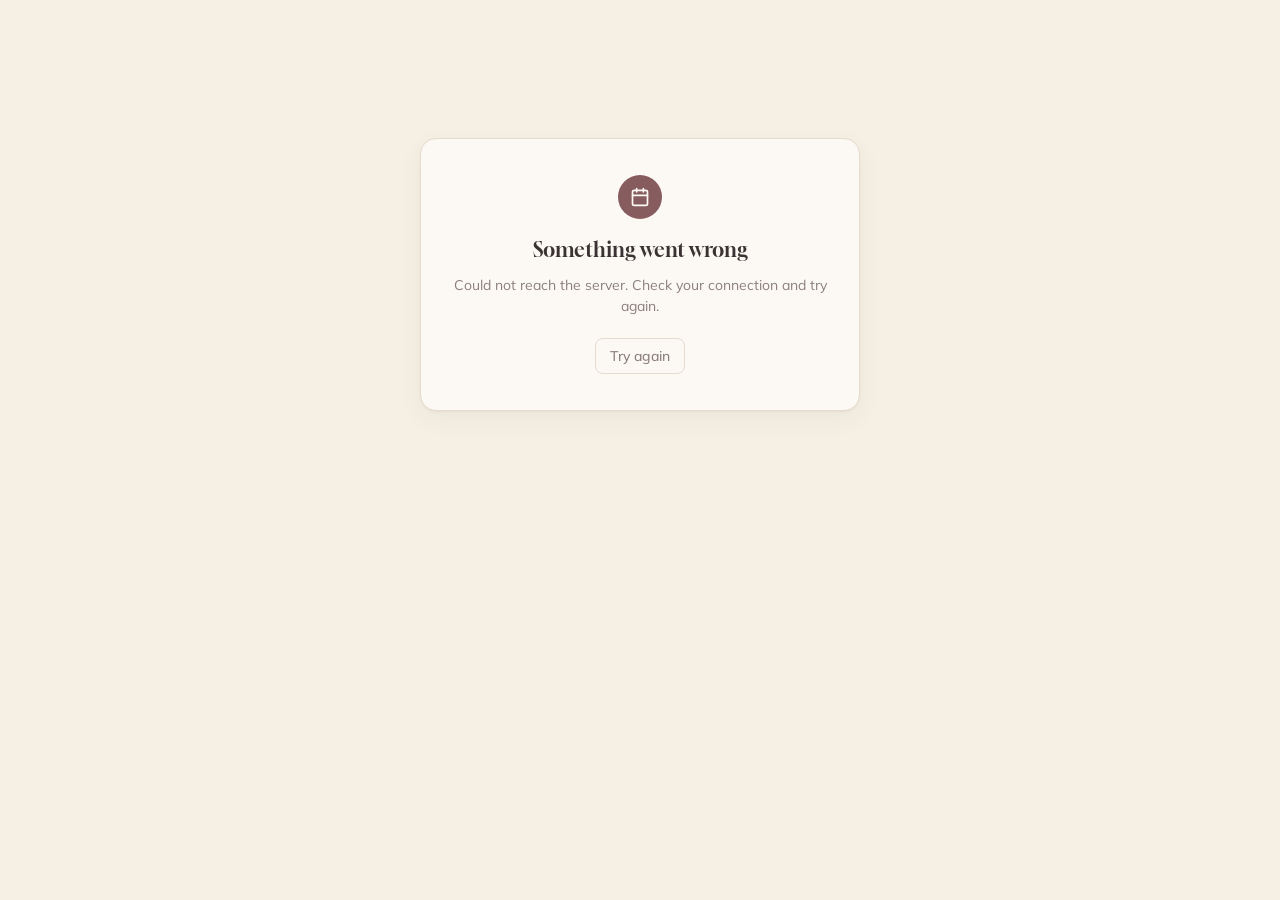
<file: index.html>
<!doctype html>
<html lang="en">
<head>
  <meta charset="utf-8">
  <meta name="viewport" content="width=device-width, initial-scale=1">
  <title>Meeting sign-up</title>
  <meta name="robots" content="noindex">
  <link rel="icon" href="data:image/svg+xml,%3Csvg xmlns='http://www.w3.org/2000/svg' viewBox='0 0 32 32'%3E%3Crect width='32' height='32' rx='8' fill='%23875c5e'/%3E%3Cpath d='M9 11h14M9 16h14M9 21h8' stroke='white' stroke-width='2.4' stroke-linecap='round'/%3E%3C/svg%3E">
  <link rel="preconnect" href="https://script.google.com" crossorigin>
  <link rel="preconnect" href="https://script.googleusercontent.com" crossorigin>
  <link rel="preconnect" href="https://fonts.googleapis.com">
  <link rel="preconnect" href="https://fonts.gstatic.com" crossorigin>
  <link href="https://fonts.googleapis.com/css2?family=Gloock&family=Mulish:wght@400;500;600;700&display=swap" rel="stylesheet">
  <link rel="stylesheet" href="style.css?v=24">
</head>
<body>
  <div id="app" class="page"></div>
  <script src="config.js?v=24"></script>
  <script src="core.js?v=24"></script>
  <script src="student.js?v=24"></script>
</body>
</html>
</file>
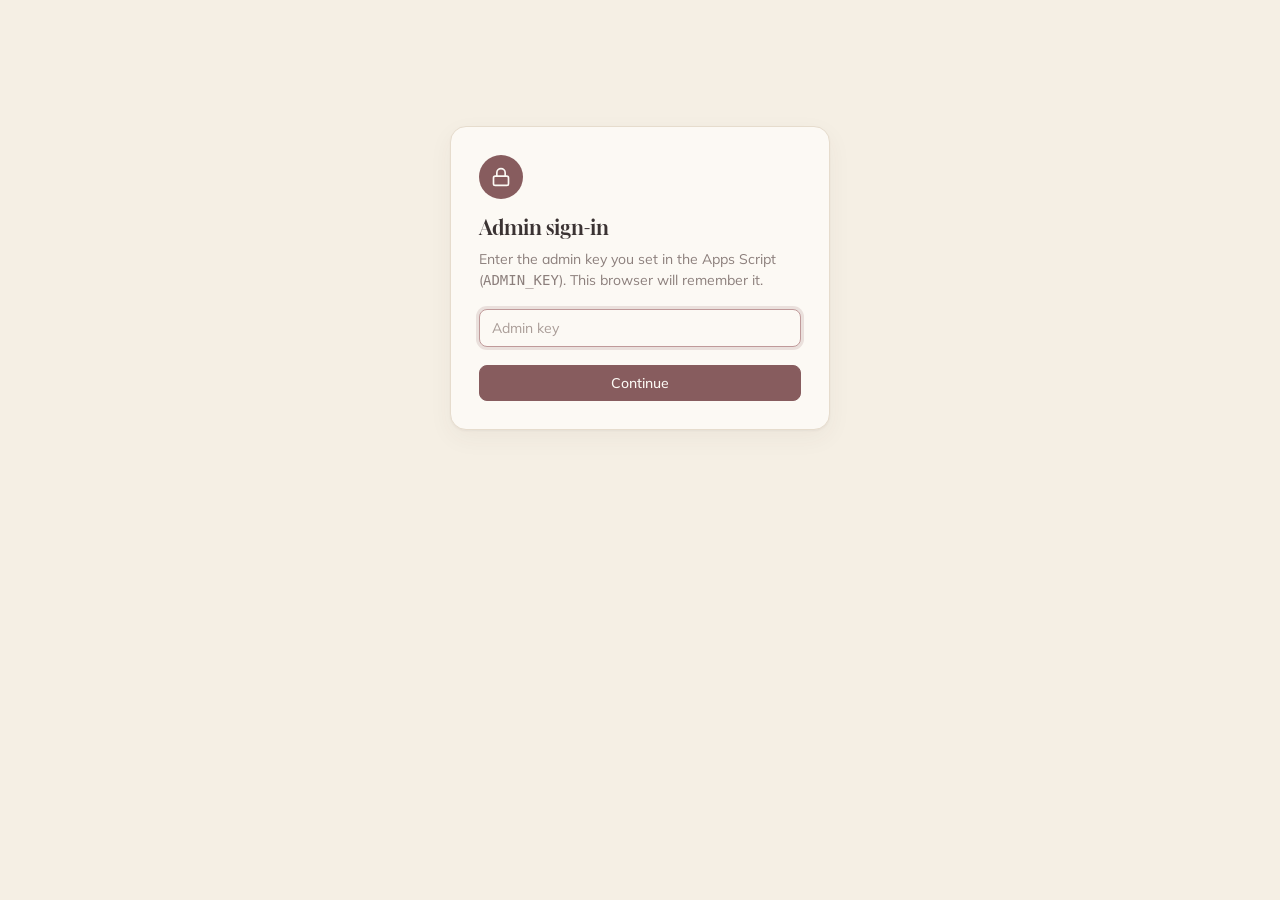
<file: admin.html>
<!doctype html>
<html lang="en">
<head>
  <meta charset="utf-8">
  <meta name="viewport" content="width=device-width, initial-scale=1">
  <title>Meetings · Admin</title>
  <meta name="robots" content="noindex">
  <link rel="icon" href="data:image/svg+xml,%3Csvg xmlns='http://www.w3.org/2000/svg' viewBox='0 0 32 32'%3E%3Crect width='32' height='32' rx='8' fill='%23875c5e'/%3E%3Cpath d='M9 11h14M9 16h14M9 21h8' stroke='white' stroke-width='2.4' stroke-linecap='round'/%3E%3C/svg%3E">
  <link rel="preconnect" href="https://script.google.com" crossorigin>
  <link rel="preconnect" href="https://script.googleusercontent.com" crossorigin>
  <link rel="preconnect" href="https://fonts.googleapis.com">
  <link rel="preconnect" href="https://fonts.gstatic.com" crossorigin>
  <link href="https://fonts.googleapis.com/css2?family=Gloock&family=Mulish:wght@400;500;600;700&display=swap" rel="stylesheet">
  <link rel="stylesheet" href="style.css?v=24">
</head>
<body>
  <div id="app"></div>
  <script src="config.js?v=24"></script>
  <script src="core.js?v=24"></script>
  <script src="admin.js?v=24"></script>
</body>
</html>
</file>
<file: style.css>
/* ───────────── tokens: dusty rose on cream ───────────── */
:root {
  --bg: #f5efe4;            /* page: warm cream */
  --surface: #fcf9f4;       /* cards */
  --surface-2: #f3ece2;     /* quiet fills */
  --surface-3: #ece3d7;     /* empty heatmap cells */
  --border: #e6dccd;
  --border-strong: #d6c8b6;
  --text: #3b3333;          /* warm charcoal instead of black */
  --muted: #8c7f7c;
  --subtle: #a99c97;
  --brand: #875c5e;         /* deep dusty rose: buttons, avatar */
  --brand-text: #fcf9f4;
  --accent: #c09a9a;        /* dusty rose */
  --accent-tint: #f1e2e0;
  --ring: rgba(135, 92, 94, 0.16);
  --free-bg: #e4ebdc;       /* your free time on the grid: pastel sage */
  --free-fg: #5b6e52;
  --free-bar: #a9bc9e;
  --heat: #a97a7b;          /* most students free */
  --busy: rgba(140, 127, 124, 0.2);
  --busy-bg: rgba(232, 222, 208, 0.9);
  --busy-bar: #a99c97;
  --warn: #a8823f;          /* muted ochre */
  --danger: #a65a4e;        /* faded brick */
  --ok: #7e9a7a;            /* sage */
  --shadow: 0 1px 2px rgba(80, 60, 50, 0.05), 0 8px 24px rgba(80, 60, 50, 0.05);
  --font: 'Mulish', ui-sans-serif, system-ui, -apple-system, 'Segoe UI', Roboto, sans-serif;
  --display: 'Gloock', 'Iowan Old Style', Georgia, serif;
  color-scheme: light;
}
@media (prefers-color-scheme: dark) {
  :root {
    --bg: #1e1a19;
    --surface: #262120;
    --surface-2: #2e2826;
    --surface-3: #383130;
    --border: #3a3331;
    --border-strong: #4a413e;
    --text: #efe6e1;
    --muted: #b3a6a1;
    --subtle: #8c807b;
    --brand: #d9b3b1;
    --brand-text: #2a2120;
    --accent: #b88c8c;
    --accent-tint: rgba(192, 154, 154, 0.18);
    --ring: rgba(217, 179, 177, 0.18);
    --free-bg: rgba(150, 178, 140, 0.18);
    --free-fg: #d3e2cb;
    --free-bar: #93ab88;
    --heat: #c9a0a0;
    --busy: rgba(255, 240, 235, 0.08);
    --busy-bg: rgba(70, 62, 58, 0.9);
    --busy-bar: #8c807b;
    --warn: #d2ae6e;
    --danger: #d98a7c;
    --ok: #a3bc9f;
    --shadow: 0 1px 2px rgba(0, 0, 0, 0.35), 0 8px 24px rgba(0, 0, 0, 0.25);
    color-scheme: dark;
  }
}

/* ───────────── base ───────────── */
*, *::before, *::after { box-sizing: border-box; }
html, body { margin: 0; }
body {
  font-family: var(--font);
  background: var(--bg);
  color: var(--text);
  font-size: 14px;
  line-height: 1.5;
  -webkit-font-smoothing: antialiased;
}
button, input, textarea, select { font: inherit; color: inherit; }
a { color: inherit; }
h1, h2, h3, h4 { margin: 0; font-weight: 600; letter-spacing: -0.01em; }
.booker-info h1, .main-head h2, .done h2, .msg-card h1, .login h1, .dlg-head h2, .week-label, .brand > span:not(.badge):not(.logo),
.day-head .dom, .dh b, .stat b, .avatar, .empty h3 { font-family: var(--display); font-weight: 400; letter-spacing: 0; }
p { margin: 0; }
.muted { color: var(--muted); }
.small { font-size: 12.5px; }
.i { width: 16px; height: 16px; flex: none; }
:focus-visible { outline: 2px solid var(--brand); outline-offset: 2px; }
[hidden] { display: none !important; }

/* ───────────── buttons & controls ───────────── */
.btn {
  display: inline-flex; align-items: center; justify-content: center; gap: 6px;
  height: 36px; padding: 0 14px; border-radius: 8px;
  border: 1px solid var(--border); background: var(--surface);
  font-weight: 500; cursor: pointer; white-space: nowrap; text-decoration: none;
  transition: background 0.12s, border-color 0.12s, opacity 0.12s;
}
.btn:hover { background: var(--surface-2); }
.btn.primary { background: var(--brand); color: var(--brand-text); border-color: var(--brand); }
.btn.primary:hover { opacity: 0.88; }
.btn.ghost { background: transparent; border-color: transparent; }
.btn.ghost:hover { background: var(--surface-2); }
.btn.sm { height: 32px; padding: 0 10px; font-size: 13px; }
.btn.icon { width: 32px; padding: 0; }
.btn.block { width: 100%; }
.btn:disabled { opacity: 0.4; cursor: not-allowed; }
.btn.primary:disabled:hover { opacity: 0.4; }

.seg { display: inline-flex; flex-wrap: wrap; gap: 2px; padding: 3px; border-radius: 10px; background: var(--surface-2); }
.seg button {
  height: 30px; padding: 0 12px; border: 0; border-radius: 7px; background: transparent;
  color: var(--muted); font-weight: 500; cursor: pointer; white-space: nowrap;
}
.seg button:hover:not(:disabled) { color: var(--text); }
.seg button[aria-pressed='true'], .seg button[aria-checked='true'] {
  background: var(--surface); color: var(--text);
  box-shadow: 0 1px 2px rgba(0, 0, 0, 0.08), 0 0 0 1px var(--border);
}
.seg button:disabled { opacity: 0.4; cursor: not-allowed; }

.input {
  width: 100%; height: 38px; padding: 8px 12px; border-radius: 8px;
  border: 1px solid var(--border); background: var(--surface); outline: none;
  transition: border-color 0.12s, box-shadow 0.12s;
}
textarea.input { height: auto; min-height: 96px; resize: vertical; line-height: 1.5; }
select.input { padding-right: 28px; }
.input:focus { border-color: var(--accent); box-shadow: 0 0 0 3px var(--ring); }
.input::placeholder { color: var(--subtle); }

.field { display: flex; flex-direction: column; gap: 6px; margin-bottom: 18px; }
.field > label, .field > .label { font-weight: 500; }
.opt { margin-left: 4px; color: var(--subtle); font-weight: 400; font-size: 12px; }
.row2 { display: grid; grid-template-columns: 1fr 1fr; gap: 12px; }
.check { display: flex; align-items: center; gap: 8px; margin-bottom: 14px; font-weight: 500; cursor: pointer; }
.check input { width: 16px; height: 16px; accent-color: var(--brand); }

.switch {
  position: relative; width: 36px; height: 20px; flex: none; padding: 0;
  border: 0; border-radius: 999px; background: var(--border-strong); cursor: pointer;
  transition: background 0.15s;
}
.switch::after {
  content: ''; position: absolute; top: 2px; left: 2px; width: 16px; height: 16px;
  border-radius: 50%; background: #fff; box-shadow: 0 1px 2px rgba(0, 0, 0, 0.25);
  transition: transform 0.15s;
}
.switch[aria-checked='true'] { background: var(--accent); }
.switch[aria-checked='true']::after { transform: translateX(16px); }

.error {
  margin: 0 0 16px; padding: 10px 12px; border-radius: 8px;
  background: color-mix(in srgb, var(--danger) 10%, transparent); color: var(--danger); font-weight: 500;
}
.badge {
  display: inline-flex; align-items: center; height: 20px; padding: 0 8px; border-radius: 999px;
  background: var(--surface-2); color: var(--muted); font-size: 11.5px; font-weight: 600;
}
.badge.warn { background: color-mix(in srgb, var(--warn) 14%, transparent); color: var(--warn); }

.toast {
  position: fixed; left: 50%; bottom: 24px; z-index: 100;
  transform: translate(-50%, 16px); opacity: 0; pointer-events: none;
  padding: 10px 16px; border-radius: 10px; background: var(--text); color: var(--bg);
  font-weight: 500; box-shadow: var(--shadow); transition: opacity 0.18s, transform 0.18s;
}
.toast.show { opacity: 1; transform: translate(-50%, 0); }

.spinner {
  width: 22px; height: 22px; border-radius: 50%;
  border: 2px solid var(--border); border-top-color: var(--text);
  animation: spin 0.7s linear infinite;
}
@keyframes spin { to { transform: rotate(360deg); } }

.demo-banner {
  width: 100%; max-width: 1040px; margin: 0 auto 16px; padding: 8px 12px; border-radius: 10px;
  background: color-mix(in srgb, var(--warn) 12%, transparent); color: var(--warn);
  font-size: 13px; font-weight: 500; text-align: center;
}
.demo-banner a { font-weight: 600; }

/* ───────────── student page ───────────── */
.page { min-height: 100vh; display: flex; flex-direction: column; align-items: center; padding: 48px 16px 32px; }
.center { min-height: 60vh; display: grid; place-items: center; }

.booker {
  width: 100%; max-width: 1040px; min-height: 540px;
  display: grid; grid-template-columns: 300px minmax(0, 1fr);
  background: var(--surface); border: 1px solid var(--border); border-radius: 16px; box-shadow: var(--shadow);
}
.booker-info { padding: 28px 24px; border-right: 1px solid var(--border); display: flex; flex-direction: column; gap: 14px; }
.avatar {
  width: 44px; height: 44px; border-radius: 50%; display: grid; place-items: center;
  background: var(--brand); color: var(--brand-text); font-weight: 600; font-size: 15px; letter-spacing: 0.02em;
}
.avatar .i { width: 20px; height: 20px; }
.host { color: var(--muted); font-weight: 500; margin-bottom: -8px; }
.booker-info h1 { font-size: 22px; line-height: 1.25; }
.meta { list-style: none; margin: 2px 0 0; padding: 0; display: flex; flex-direction: column; gap: 10px; font-weight: 500; }
.meta li { display: flex; gap: 10px; align-items: flex-start; }
.meta .i { margin-top: 2px; color: var(--muted); }
.meta small { display: block; margin-top: 2px; color: var(--muted); font-weight: 400; font-size: 12.5px; }
.tz-note .linkbtn { font-size: 12.5px; color: var(--text); }
.note { padding: 10px 12px; border-radius: 10px; background: var(--surface-2); white-space: pre-wrap; }
.picked { border-top: 1px solid var(--border); padding-top: 14px; }
.picked h4 { font-size: 12px; text-transform: uppercase; letter-spacing: 0.05em; color: var(--muted); margin-bottom: 8px; font-weight: 600; }
.picked ul { list-style: none; margin: 0; padding: 0; display: flex; flex-direction: column; gap: 4px; font-variant-numeric: tabular-nums; }

.booker-main { padding: 24px; display: flex; flex-direction: column; min-width: 0; }
.main-head { margin-bottom: 18px; }
.main-head h2 { font-size: 18px; margin-bottom: 4px; }

.days {
  display: grid; grid-template-columns: repeat(var(--cols), minmax(108px, 1fr)); gap: 12px;
  flex: 1; align-content: start; max-height: min(600px, 68vh); overflow: auto; padding: 0 2px 8px;
}
.day { min-width: 0; }
.day-head {
  position: sticky; top: 0; z-index: 1; width: 100%;
  display: flex; flex-direction: column; align-items: center; gap: 0;
  padding: 2px 0 10px; border: 0; border-radius: 0; background: var(--surface); cursor: pointer;
}
.day-head .dow { font-size: 11.5px; font-weight: 600; letter-spacing: 0.06em; text-transform: uppercase; color: var(--muted); }
.day-head .dom { font-size: 22px; font-weight: 600; line-height: 1.2; }
.day-head:hover .dom { text-decoration: underline; text-underline-offset: 4px; text-decoration-thickness: 1px; }
.pills { display: flex; flex-direction: column; gap: 6px; }
.pill {
  height: 38px; border: 1px solid var(--border); border-radius: 8px; background: var(--surface);
  font-weight: 500; font-variant-numeric: tabular-nums; cursor: pointer;
  user-select: none; -webkit-user-select: none; touch-action: manipulation;
  transition: border-color 0.1s, background 0.1s, color 0.1s;
}
.pill:hover { border-color: var(--accent); }
.pill.on { background: var(--brand); border-color: var(--brand); color: var(--brand-text); font-weight: 600; }
.pill.gap { margin-top: 16px; }

.bar {
  display: flex; align-items: center; justify-content: space-between; gap: 16px; flex-wrap: wrap;
  margin: 16px -24px -24px; padding: 14px 24px; border-top: 1px solid var(--border);
  background: var(--surface); border-radius: 0 0 16px 0;
}
.progress { display: flex; align-items: center; gap: 12px; color: var(--muted); font-variant-numeric: tabular-nums; }
.progress b { color: var(--text); font-weight: 600; }
.progress .i { color: var(--brand); }
.ptext { display: inline-flex; align-items: center; gap: 6px; }
.meter { width: 120px; height: 6px; border-radius: 999px; background: var(--surface-2); overflow: hidden; }
.meter span { display: block; height: 100%; background: var(--accent); border-radius: 999px; transition: width 0.2s; }
.meter.full span { background: var(--brand); }
.bar-actions { display: flex; gap: 8px; margin-left: auto; }

.form { max-width: 560px; }
.actions { display: flex; justify-content: space-between; gap: 8px; margin-top: 8px; }

.done { max-width: 520px; margin: auto; padding: 24px 0; text-align: center; display: flex; flex-direction: column; align-items: center; gap: 10px; }
.done-icon {
  width: 52px; height: 52px; border-radius: 50%; display: grid; place-items: center; margin-bottom: 6px;
  background: color-mix(in srgb, var(--ok) 14%, transparent); color: var(--ok);
}
.done-icon .i { width: 26px; height: 26px; }
.done h2 { font-size: 22px; }
.summary { width: 100%; margin: 14px 0 10px; padding: 0; text-align: left; border-top: 1px solid var(--border); }
.summary > div { display: grid; grid-template-columns: 120px 1fr; gap: 12px; padding: 12px 0; border-bottom: 1px solid var(--border); }
.summary dt { color: var(--muted); font-weight: 500; }
.summary dd { margin: 0; white-space: pre-wrap; overflow-wrap: anywhere; }

.msg-card {
  width: 100%; max-width: 440px; margin: 10vh auto 0; padding: 36px 28px; text-align: center;
  background: var(--surface); border: 1px solid var(--border); border-radius: 16px; box-shadow: var(--shadow);
  display: flex; flex-direction: column; align-items: center; gap: 10px;
}
.msg-card .avatar { margin-bottom: 6px; }
.msg-card h1 { font-size: 20px; }

@media (max-width: 760px) {
  .page { padding: 0; }
  .demo-banner { border-radius: 0; margin: 0; }
  .booker { grid-template-columns: 1fr; border-radius: 0; border-left: 0; border-right: 0; border-top: 0; min-height: 100vh; box-shadow: none; }
  .booker-info { padding: 22px 16px; border-right: 0; border-bottom: 1px solid var(--border); }
  .booker-main { padding: 20px 16px 0; }
  .days { grid-template-columns: 1fr; max-height: none; overflow: visible; gap: 18px; padding: 0; }
  .day { display: grid; grid-template-columns: 52px 1fr; gap: 10px; align-items: start; }
  .day-head { position: static; z-index: auto; padding: 4px 0; align-items: flex-start; }
  .pills { display: grid; grid-template-columns: repeat(auto-fill, minmax(86px, 1fr)); }
  .pill.gap { margin-top: 0; }
  .bar { position: sticky; bottom: 0; z-index: 3; margin: 16px -16px 0; padding: 12px 16px; border-radius: 0; }
  .meter { width: 72px; }
  .msg-card { margin: 0; border-radius: 0; border-left: 0; border-right: 0; min-height: 100vh; justify-content: center; box-shadow: none; }
  .summary > div { grid-template-columns: 96px 1fr; }
  .form { padding-bottom: 24px; }
}

/* ───────────── admin page ───────────── */
.topbar {
  position: sticky; top: 0; z-index: 20; height: 60px;
  display: flex; align-items: center; gap: 12px; padding: 0 20px;
  background: color-mix(in srgb, var(--bg) 88%, transparent); backdrop-filter: blur(10px); -webkit-backdrop-filter: blur(10px);
  border-bottom: 1px solid var(--border);
}
.brand { display: flex; align-items: center; gap: 8px; font-weight: 600; font-size: 15px; min-width: 0; }
.brand .logo { width: 28px; height: 28px; border-radius: 8px; display: grid; place-items: center; background: var(--brand); color: var(--brand-text); }
.weeknav { display: flex; align-items: center; gap: 4px; margin: 0 auto; }
.week-label { min-width: 190px; text-align: center; font-weight: 600; font-variant-numeric: tabular-nums; }
.top-actions { display: flex; align-items: center; gap: 4px; }

.admin { max-width: 1280px; margin: 0 auto; padding: 18px 20px 40px; transition: opacity 0.15s; }
.admin.busy { opacity: 0.55; pointer-events: none; }
.callout {
  display: flex; align-items: center; justify-content: space-between; gap: 12px; flex-wrap: wrap;
  margin-bottom: 14px; padding: 10px 14px; border-radius: 10px; background: var(--surface); border: 1px dashed var(--border-strong);
}
.tabs { display: flex; align-items: center; gap: 20px; margin-bottom: 16px; border-bottom: 1px solid var(--border); }
.tab {
  display: inline-flex; align-items: center; gap: 6px; padding: 10px 0; margin-bottom: -1px;
  border: 0; border-bottom: 2px solid transparent; background: none; color: var(--muted); font-weight: 500; cursor: pointer;
}
.tab:hover { color: var(--text); }
.tab[aria-selected='true'] { color: var(--text); border-bottom-color: var(--text); }
.tab .count { min-width: 20px; height: 20px; padding: 0 6px; border-radius: 999px; background: var(--surface-2); font-size: 12px; display: inline-grid; place-items: center; }
.status { margin-left: auto; display: inline-flex; align-items: center; gap: 7px; color: var(--muted); font-size: 13px; font-weight: 500; }
.status .dot { width: 8px; height: 8px; border-radius: 50%; background: var(--subtle); }
.status.live .dot { background: var(--ok); }
.status.dirty .dot { background: var(--warn); }
.status.dirty { color: var(--warn); }

.layout { display: grid; grid-template-columns: minmax(0, 1fr) 320px; gap: 16px; align-items: start; }
.panel { background: var(--surface); border: 1px solid var(--border); border-radius: 14px; min-width: 0; }
.toolbar { display: flex; align-items: center; gap: 8px; flex-wrap: wrap; padding: 12px 14px; border-bottom: 1px solid var(--border); }
.toolbar .spacer { flex: 1; }
.toolbar .hint { font-size: 13px; }
.side-sec { padding: 16px 18px; border-bottom: 1px solid var(--border); }
.side-sec:last-child { border-bottom: 0; }
.side-sec h3 { font-size: 13px; margin-bottom: 8px; }
.side-sec .sec-head { display: flex; align-items: center; justify-content: space-between; gap: 8px; margin-bottom: 8px; }
.side-sec .sec-head h3 { margin: 0; }
.side-row { display: flex; align-items: center; justify-content: space-between; gap: 12px; }
.side-row h3 { margin-bottom: 2px; }
.linkbox { display: flex; gap: 6px; }
.linkbox .input { height: 32px; font-size: 12.5px; color: var(--muted); }
.stats { display: grid; grid-template-columns: 1fr 1fr; gap: 12px; }
.stat b { display: block; font-size: 20px; font-weight: 600; font-variant-numeric: tabular-nums; }
.stat span { color: var(--muted); font-size: 12.5px; }

/* week grid */
.cal { --time-w: 52px; padding: 4px 14px 14px 0; overflow-x: auto; }
.cal-head, .cal-body { display: grid; grid-template-columns: var(--time-w) repeat(var(--days), minmax(84px, 1fr)); min-width: calc(var(--time-w) + var(--days) * 84px); }
.dh { padding: 10px 0 8px; text-align: center; color: var(--muted); font-size: 11.5px; font-weight: 600; letter-spacing: 0.05em; text-transform: uppercase; }
.dh b { display: block; margin: 2px auto 0; width: 32px; height: 32px; line-height: 32px; border-radius: 50%; color: var(--text); font-size: 17px; letter-spacing: 0; text-transform: none; }
.dh.today b { background: var(--accent-tint); color: var(--brand); }
.hol-tag { display: block; margin: 5px 4px 0; padding: 2px 6px; border-radius: 6px; background: var(--accent-tint); color: var(--brand); font-size: 10.5px; font-weight: 700; line-height: 1.3; letter-spacing: 0; text-transform: none; }
.col.hol { background: repeating-linear-gradient(135deg, transparent 0 7px, color-mix(in srgb, var(--accent-tint) 70%, transparent) 7px 8px); }
.cal-body { user-select: none; -webkit-user-select: none; }
.cal.paint .cal-body { touch-action: none; }
@media (pointer: coarse) { .cal.paint .cal-body { touch-action: manipulation; } }
.tzc { display: flex; align-items: flex-end; justify-content: flex-end; padding: 0 8px 10px 0; font-size: 10.5px; font-weight: 600; color: var(--subtle); }
.t { height: var(--rh); position: relative; }
.t span { position: absolute; top: -8px; right: 10px; font-size: 11px; color: var(--subtle); font-variant-numeric: tabular-nums; white-space: nowrap; }
.col { border-left: 1px solid var(--border); border-bottom: 1px solid var(--border); }
.col:last-child { border-right: 1px solid var(--border); }
.cell { height: var(--rh); position: relative; border-top: 1px solid transparent; }
.cell.h { border-top-color: var(--border); }
.cell.hh { border-top: 1px dashed color-mix(in srgb, var(--border) 70%, transparent); }
.cal.paint .cell { cursor: pointer; }
.cal.paint .cell:hover::after { content: ''; position: absolute; inset: 0 3px; border-radius: 4px; background: var(--ring); }
.cell::before { content: none; position: absolute; left: 3px; right: 3px; top: -1px; bottom: 0; }
.cell.top::before { top: 2px; border-top-left-radius: 6px; border-top-right-radius: 6px; }
.cell.bot::before { bottom: 2px; border-bottom-left-radius: 6px; border-bottom-right-radius: 6px; }
/* availability painting */
.cell.on::before { content: ''; background: var(--free-bg); box-shadow: inset 3px 0 0 var(--free-bar); }
/* responses heatmap */
.cell.offer::before { content: ''; background: color-mix(in srgb, var(--heat) var(--p, 0%), var(--surface-3)); }
.cell.offer.mine::before { box-shadow: inset 0 0 0 2px var(--text); }
.cell.as::before { content: ''; background: var(--c); }
.lbl {
  position: absolute; z-index: 1; top: 4px; left: 10px; right: 6px; pointer-events: none;
  font-size: 11px; font-weight: 600; line-height: 1.3; color: var(--free-fg);
  white-space: nowrap; overflow: hidden; text-overflow: ellipsis; font-variant-numeric: tabular-nums;
}
.cell.as .lbl { color: #fff; }
.col { position: relative; }
.bz {
  position: absolute; left: 3px; right: 3px; z-index: 2; pointer-events: none; overflow: hidden;
  padding: 3px 6px; border-radius: 6px; background: var(--busy-bg); box-shadow: inset 3px 0 0 var(--busy-bar);
  font-size: 11px; line-height: 1.25; color: var(--text);
}
.bz.short { padding: 0 6px; display: flex; align-items: center; }
.bz-t { display: block; font-weight: 600; white-space: nowrap; overflow: hidden; text-overflow: ellipsis; }
.bz.short .bz-t { font-size: 10.5px; line-height: 1.1; }
.bz-time { display: block; color: var(--muted); font-size: 10.5px; font-variant-numeric: tabular-nums; }
.bz.conflict { background: color-mix(in srgb, var(--danger) 8%, var(--busy-bg)); box-shadow: inset 3px 0 0 var(--danger), inset 0 0 0 1px color-mix(in srgb, var(--danger) 55%, transparent); }
/* your calendar over the Responses grid: see-through, so the heatmap and meetings show beneath */
.cal:not(.paint) .bz {
  z-index: 3; padding: 2px 3px; text-align: right;
  background: repeating-linear-gradient(135deg, color-mix(in srgb, var(--busy-bar) 30%, transparent) 0 2px, transparent 2px 7px);
  box-shadow: inset 0 0 0 1px color-mix(in srgb, var(--busy-bar) 85%, transparent);
}
.cal:not(.paint) .bz.short { justify-content: flex-end; padding: 0 3px; }
.cal:not(.paint) .bz-t { display: inline-block; vertical-align: top; max-width: 64%; padding: 0 5px; border-radius: 4px; background: color-mix(in srgb, var(--surface) 90%, transparent); color: var(--muted); font-size: 10.5px; line-height: 1.5; }
.cal:not(.paint) .bz.conflict { background: repeating-linear-gradient(135deg, color-mix(in srgb, var(--danger) 32%, transparent) 0 2px, transparent 2px 7px); box-shadow: inset 0 0 0 1.5px var(--danger); }
.cal:not(.paint) .bz.conflict .bz-t { color: var(--danger); }
.cal-toggle .sw-h { width: 14px; height: 11px; flex: none; border-radius: 3px; box-shadow: inset 0 0 0 1px var(--busy-bar); background: repeating-linear-gradient(135deg, color-mix(in srgb, var(--busy-bar) 45%, transparent) 0 2px, transparent 2px 5px); }
.cal-toggle[aria-pressed="false"] { color: var(--subtle); }
.cal-toggle[aria-pressed="false"] .sw-h { background: none; opacity: 0.6; }
.tip .tip-ev { color: color-mix(in srgb, var(--warn) 45%, var(--bg)); font-weight: 600; }
.busy-legend { display: flex; align-items: center; gap: 6px; padding: 8px 14px 0; font-size: 12px; color: var(--muted); }
.busy-legend:empty { display: none; }
.busy-legend.warn { color: var(--warn); }
.busy-legend .linkbtn { margin-left: auto; font-size: 12px; flex: none; }
.busy-legend .sw { width: 16px; height: 11px; flex: none; border-radius: 3px; background: var(--busy-bg); box-shadow: inset 3px 0 0 var(--busy-bar), 0 0 0 1px var(--border); }
.field .help { font-size: 12px; color: var(--muted); line-height: 1.45; }
.cal.small .lbl { top: 1px; font-size: 10.5px; line-height: 1.15; }
.legend { display: inline-flex; align-items: center; gap: 8px; font-size: 12px; color: var(--muted); }
.legend .ramp { width: 72px; height: 8px; border-radius: 999px; background: linear-gradient(90deg, var(--surface-3), var(--heat)); }
.empty { padding: 48px 20px; text-align: center; color: var(--muted); }
.empty h3 { color: var(--text); font-size: 15px; margin-bottom: 4px; }

.tip {
  position: fixed; z-index: 60; pointer-events: none; max-width: 260px; padding: 8px 10px; border-radius: 8px;
  background: var(--text); color: var(--bg); font-size: 12px; line-height: 1.45; box-shadow: var(--shadow);
}
.tip b { font-weight: 600; }
.tip .dim { opacity: 0.65; }

/* response cards */
.resp-list { display: flex; flex-direction: column; gap: 8px; }
.resp {
  position: relative; padding: 12px; border: 1px solid var(--border); border-radius: 10px; cursor: pointer;
  transition: border-color 0.12s, background 0.12s;
}
.resp:hover { border-color: var(--border-strong); }
.resp.focus { border-color: var(--text); box-shadow: 0 0 0 3px var(--ring); }
.resp-top { display: flex; align-items: center; gap: 8px; padding-right: 26px; }
.resp-top b { font-weight: 600; min-width: 0; overflow: hidden; text-overflow: ellipsis; white-space: nowrap; }
.chip { flex: none; height: 20px; padding: 0 7px; border-radius: 999px; background: var(--surface-2); font-size: 11.5px; font-weight: 600; display: inline-flex; align-items: center; }
.cdot { width: 10px; height: 10px; border-radius: 50%; flex: none; background: var(--c); }
.resp .topic { margin-top: 6px; white-space: pre-wrap; overflow-wrap: anywhere; }
.resp .rmeta { margin-top: 8px; color: var(--muted); font-size: 12px; }
.resp .rmeta a { color: var(--muted); }
.resp .del { position: absolute; top: 8px; right: 8px; width: 26px; height: 26px; opacity: 0; }
.resp:hover .del, .resp .del:focus-visible { opacity: 1; }
.sched { list-style: none; margin: 0; padding: 0; display: flex; flex-direction: column; gap: 8px; }
.sched li { display: flex; gap: 10px; align-items: flex-start; }
.sched li .cdot { margin-top: 5px; }
.sched li span { display: block; color: var(--muted); font-size: 12.5px; font-variant-numeric: tabular-nums; }
.unfit { margin-top: 12px; padding: 8px 10px; border-radius: 8px; background: color-mix(in srgb, var(--warn) 12%, transparent); color: var(--warn); font-size: 12.5px; }

/* login & dialog */
.login { max-width: 380px; margin: 14vh auto 0; padding: 28px; background: var(--surface); border: 1px solid var(--border); border-radius: 16px; box-shadow: var(--shadow); }
.login h1 { font-size: 20px; margin: 14px 0 6px; }
.login p { margin-bottom: 18px; }
dialog {
  width: min(480px, calc(100vw - 32px)); padding: 0; border: 1px solid var(--border); border-radius: 16px;
  background: var(--surface); color: var(--text); box-shadow: 0 24px 64px rgba(0, 0, 0, 0.25);
}
dialog::backdrop { background: rgba(0, 0, 0, 0.35); }
.dlg-head { display: flex; align-items: center; justify-content: space-between; padding: 18px 20px 8px; }
.dlg-head h2 { font-size: 17px; }
.dlg-body { padding: 10px 20px 4px; }
.dlg-foot { display: flex; justify-content: space-between; align-items: center; gap: 8px; padding: 14px 20px; border-top: 1px solid var(--border); }
.dlg-foot .right { display: flex; gap: 8px; }
.linkbtn { border: 0; background: none; padding: 0; color: var(--muted); font-size: 13px; text-decoration: underline; text-underline-offset: 3px; cursor: pointer; }

@media (max-width: 980px) {
  .layout { grid-template-columns: 1fr; }
}
@media (max-width: 640px) {
  .topbar { height: auto; flex-wrap: wrap; padding: 10px 16px; gap: 8px; }
  .weeknav { order: 3; width: 100%; justify-content: space-between; margin: 0; }
  .week-label { min-width: 0; }
  .top-actions { margin-left: auto; }
  .admin { padding: 14px 16px 32px; }
  .toolbar .hint { display: none; }
  .resp .del { opacity: 1; }
}

/* schedule editing */
.sec-actions { display: inline-flex; gap: 2px; }
.sched li { position: relative; padding-right: 28px; }
.sched li .x { position: absolute; top: -2px; right: -6px; width: 26px; height: 26px; opacity: 0.55; }
.sched li .x:hover { opacity: 1; }
.sched .st { font-size: 11.5px; font-weight: 600; }
.sched .st-sent { color: var(--ok); }
.sched .st-changed, .sched .st-unsent, .sched .st-invite, .sched .warn-t { color: var(--warn); }
.sched .warn-t { font-size: 11.5px; }
.unfit ul { list-style: none; margin: 6px 0 0; padding: 0; display: flex; flex-direction: column; gap: 4px; }
.unfit li span { opacity: 0.8; }
.unfit .linkbtn { color: var(--warn); font-weight: 600; }
.placing { margin-bottom: 10px; padding: 8px 10px; border-radius: 8px; background: color-mix(in srgb, var(--free-bar) 12%, transparent); font-size: 12.5px; }
.cal.sched .cell.as { cursor: grab; touch-action: none; }
.cal.grabbing, .cal.grabbing .cell { cursor: grabbing !important; }
.cell.drop::after { content: ''; position: absolute; inset: 0 3px; border-radius: 4px; background: color-mix(in srgb, var(--free-bar) 45%, transparent); z-index: 3; }
.cell.drop-bad::after { content: ''; position: absolute; inset: 0 3px; border-radius: 4px; background: color-mix(in srgb, var(--danger) 35%, transparent); z-index: 3; }
</file>
